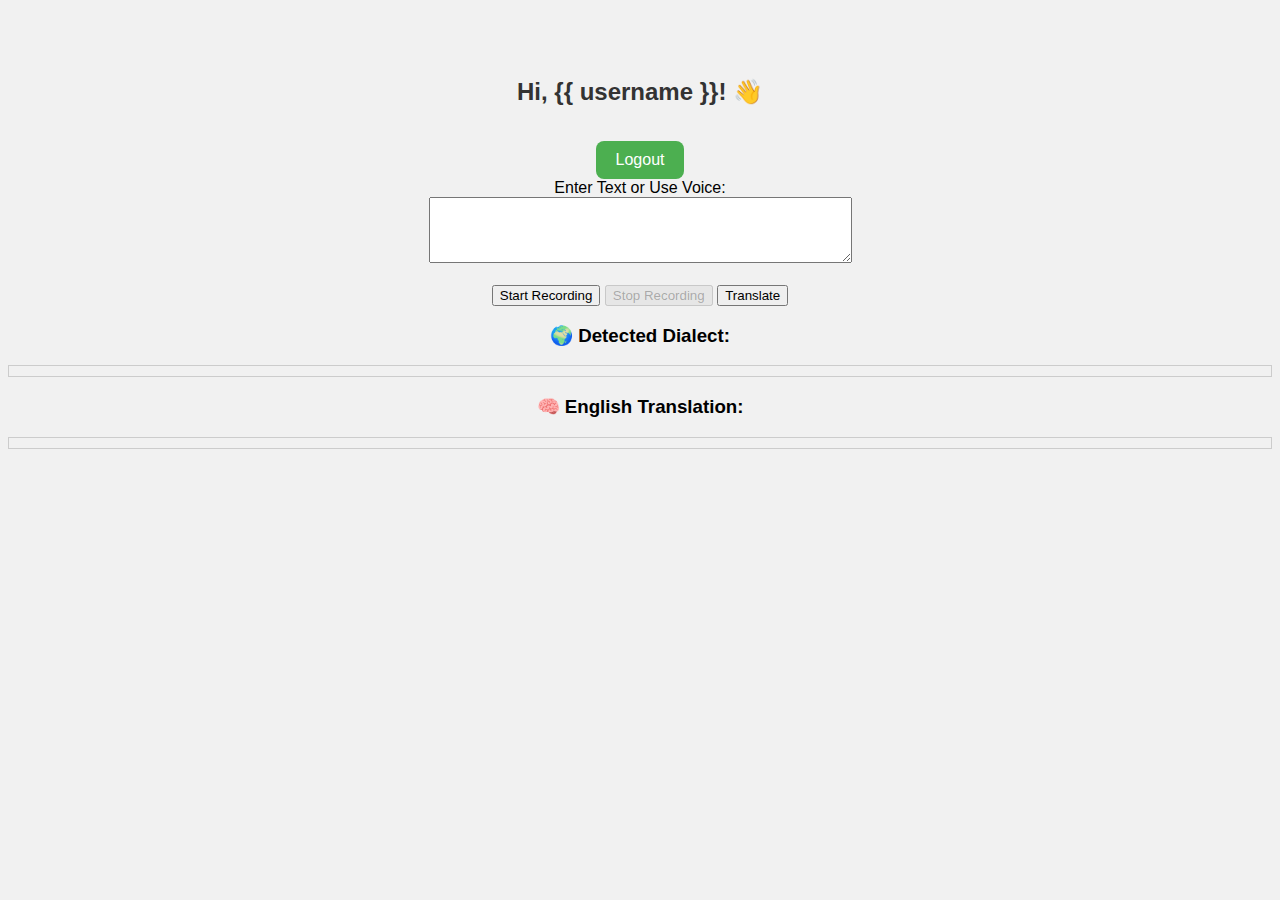
<file: templates/index.html>
<!-- templates/index.html -->
<!DOCTYPE html>
<html>
  <head>
    <title>DialectAI</title>
    <link rel="stylesheet" href="/static/style.css" />
  </head>
  <body>
    <!-- <h2>DialectAI - Telugu Dialect Translator</h2> -->
<h2>Hi, {{ username }}! 👋</h2>
<a href="/logout" class="btn">Logout</a>


    <form id="translateForm">
      <label>Enter Text or Use Voice:</label><br />
      <textarea name="input_text" id="inputText" rows="4" cols="50"></textarea
      ><br /><br />

      <button type="button" id="startBtn">Start Recording</button>
      <button type="button" id="stopBtn" disabled>Stop Recording</button>
      <button type="submit">Translate</button>
      <!-- <h3>📝 Transcribed Text:</h3> -->
      <!-- <div
        id="transcribedText"
        style="border: 1px solid #ccc; padding: 5px"
      ></div> -->

      <h3>🌍 Detected Dialect:</h3>
      <div id="dialect" style="border: 1px solid #ccc; padding: 5px"></div>

      <!-- <h3>🗣️ Standard Telugu:</h3> -->
      <!-- <div
        id="standardTelugu"
        style="border: 1px solid #ccc; padding: 5px"
      ></div> -->

      <h3>🧠 English Translation:</h3>
      <div id="outputText" style="border: 1px solid #ccc; padding: 5px"></div>

      <br /><br />
    </form>

    <!-- <h3>Detected Dialect: <span id="dialect"></span></h3>
    <h3>Translated English: <span id="outputText"></span></h3> -->

    <!-- <script>
      let mediaRecorder;
      let audioChunks = [];

      document.getElementById("startBtn").onclick = async () => {
        try {
          const stream = await navigator.mediaDevices.getUserMedia({
            audio: true,
          });
          console.log("Microphone access granted");

          mediaRecorder = new MediaRecorder(stream);
          audioChunks = [];

          mediaRecorder.ondataavailable = (event) => {
            console.log("Data available");
            audioChunks.push(event.data);
          };

          mediaRecorder.onstop = async () => {
            console.log("Stopped recording, preparing to send...");
            const blob = new Blob(audioChunks, { type: "audio/wav" });
            const formData = new FormData();
            formData.append("audio_data", blob, "recording.wav"); // ✅ correct!

            try {
              const response = await fetch("/process_audio", {
                method: "POST",
                body: formData,
              });

              if (!response.ok) {
                throw new Error("Server error: " + response.status);
              }

              const result = await response.json();
              console.log("🎉 Full response:", result);

              // Show outputs in corresponding divs
              document.getElementById("inputText").value =
                result.transcribed_text || "";
              document.getElementById("transcribedText").innerText =
                result.transcribed_text || "N/A";
              document.getElementById("dialect").innerText =
                result.dialect || "Unknown";
              document.getElementById("standardTelugu").innerText =
                result.standard_telugu || "N/A";
              document.getElementById("outputText").innerText =
                result.english_translation || "N/A";
            } catch (err) {
              console.error("Error sending audio:", err);
              alert("❌ Failed to process audio. Please try again.");
            }
          };

          mediaRecorder.start();
          console.log("Recording started...");
          document.getElementById("startBtn").disabled = true;
          document.getElementById("stopBtn").disabled = false;
        } catch (err) {
          console.error("Microphone access error:", err);
        }
      };

      document.getElementById("stopBtn").onclick = () => {
        mediaRecorder.stop();
        document.getElementById("startBtn").disabled = false;
        document.getElementById("stopBtn").disabled = true;
      };

      document
        .getElementById("translateForm")
        .addEventListener("submit", async (e) => {
          e.preventDefault();
          const inputText = document.getElementById("inputText").value;
          const response = await fetch("/translate", {
            method: "POST",
            headers: { "Content-Type": "application/json" },
            body: JSON.stringify({ input_text: inputText }),
          });
          const result = await response.json();
          document.getElementById("dialect").innerText = result.dialect;
          document.getElementById("outputText").innerText =
            result.english_translation;
        });
    </script> -->
    <script src="/static/recorder.js"></script>
    <script>
  let recorder, gumStream;

  document.getElementById("startBtn").onclick = async () => {
    try {
      const stream = await navigator.mediaDevices.getUserMedia({ audio: true });
      gumStream = stream;

      const audioContext = new (window.AudioContext || window.webkitAudioContext)();
      const input = audioContext.createMediaStreamSource(stream);

      recorder = new Recorder(input, { numChannels: 1 });
      recorder.record();

      console.log("🎙️ Recording started...");
      document.getElementById("startBtn").disabled = true;
      document.getElementById("stopBtn").disabled = false;
    } catch (err) {
      console.error("Microphone error:", err);
    }
  };

  document.getElementById("stopBtn").onclick = () => {
    recorder.stop();
    gumStream.getAudioTracks()[0].stop();
    console.log("🛑 Recording stopped");

    recorder.exportWAV(async (blob) => {
      const formData = new FormData();
      formData.append("audio_data", blob, "recording.wav");

      try {
        const response = await fetch("/process_audio", {
          method: "POST",
          body: formData,
        });

        const result = await response.json();
        console.log("🎉 Full response:", result);

        document.getElementById("inputText").value = result.transcribed_text || "";
        document.getElementById("dialect").innerText = result.dialect || "Unknown";
        document.getElementById("outputText").innerText = result.english_translation || "N/A";
      } catch (err) {
        console.error("Error sending audio:", err);
        alert("❌ Failed to process audio. Please try again.");
      }
    });

    document.getElementById("startBtn").disabled = false;
    document.getElementById("stopBtn").disabled = true;
  };
</script>



  </body>
</html>
</file>
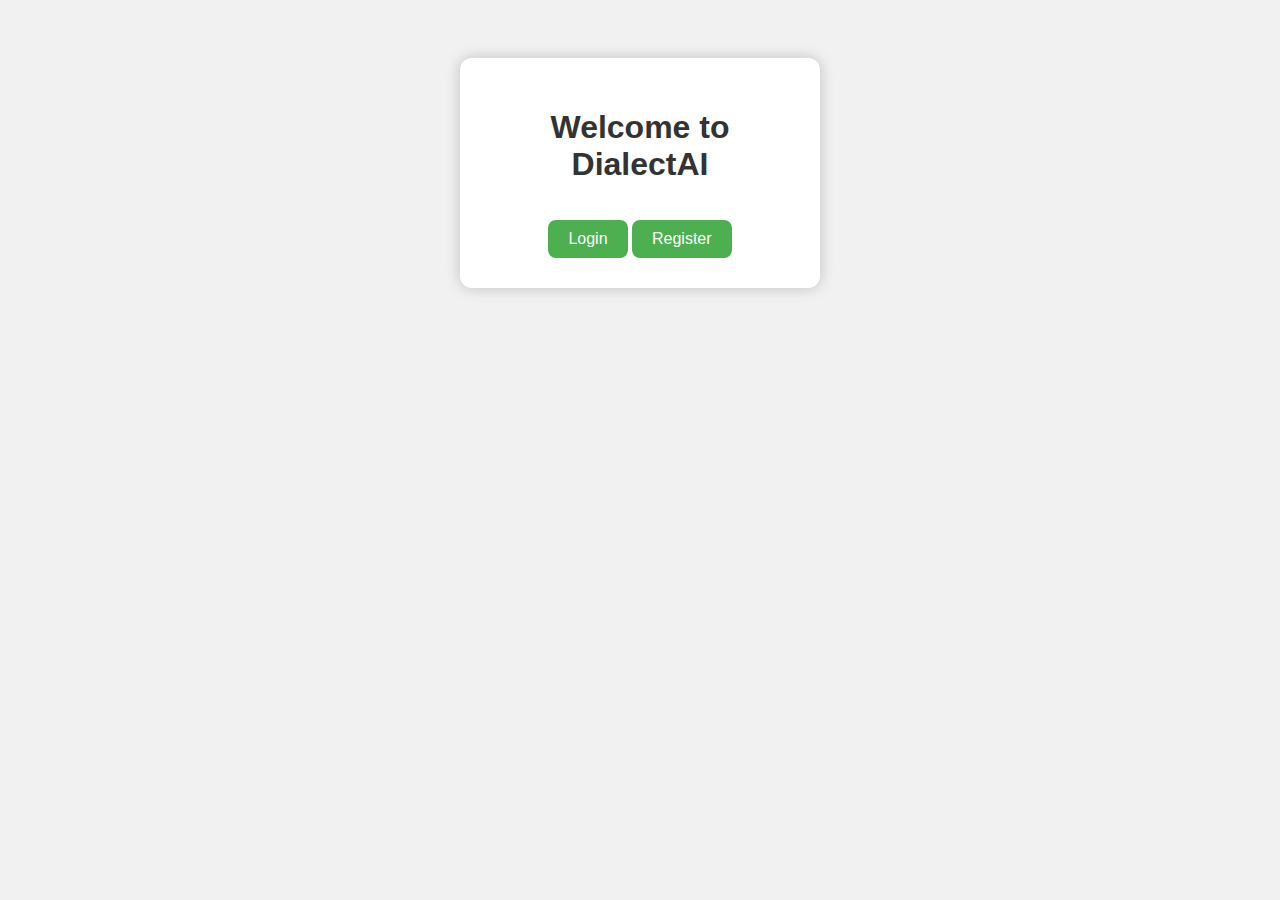
<file: templates/home.html>
<!DOCTYPE html>
<html>
<head>
  <title>Welcome to DialectAI</title>
  <link rel="stylesheet" href="/static/style.css" />
</head>
<body>
  <div class="container">
    <h1>Welcome to DialectAI</h1>
    <a href="/login" class="btn">Login</a>
    <a href="/register" class="btn">Register</a>
  </div>
</body>
</html>
</file>
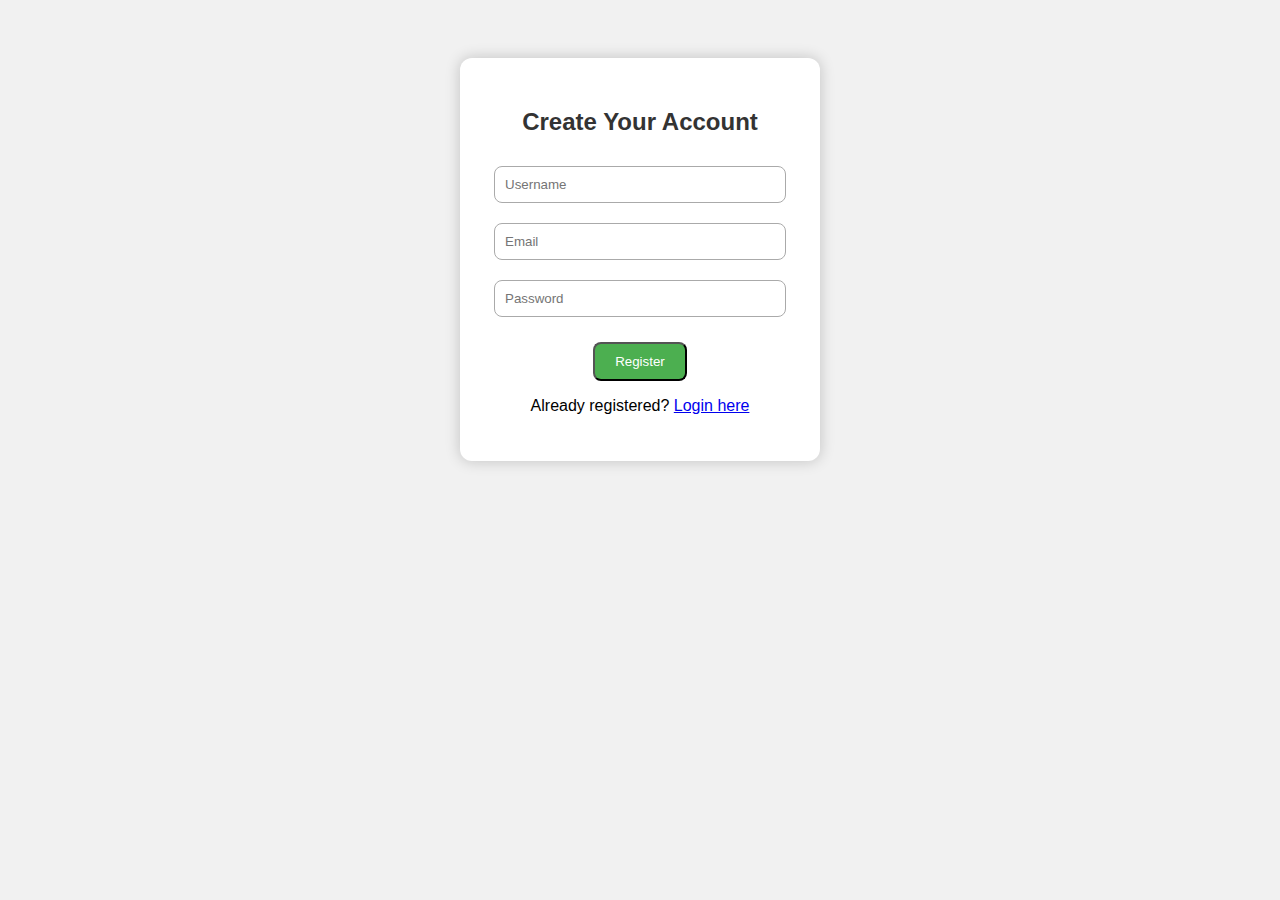
<file: templates/register.html>
<!DOCTYPE html>
<html>
<head>
  <title>Register - DialectAI</title>
  <link rel="stylesheet" href="/static/style.css" />
</head>
<body>
  <div class="form-container">
    <h2>Create Your Account</h2>
    <form method="POST">
      <input type="text" name="username" placeholder="Username" required /><br />
      <input type="email" name="email" placeholder="Email" required /><br />
      <input type="password" name="password" placeholder="Password" required /><br />
      <button type="submit" class="btn">Register</button>
    </form>
    <p>Already registered? <a href="/login">Login here</a></p>
  </div>
</body>
</html>
</file>
<file: static/style.css>
body {
  font-family: 'Segoe UI', sans-serif;
  background: #f1f1f1;
  text-align: center;
  padding-top: 50px;
}

.container, .form-container {
  background: white;
  padding: 30px;
  margin: auto;
  width: 300px;
  box-shadow: 0px 0px 15px rgba(0, 0, 0, 0.2);
  border-radius: 12px;
}

h1, h2 {
  color: #333;
}

input {
  width: 90%;
  padding: 10px;
  margin: 10px 0;
  border: 1px solid #aaa;
  border-radius: 8px;
}

.btn {
  display: inline-block;
  padding: 10px 20px;
  margin-top: 15px;
  background-color: #4CAF50;
  color: white;
  text-decoration: none;
  border-radius: 8px;
  transition: 0.3s;
}

.btn:hover {
  background-color: #45a049;
}

.error {
  color: red;
  margin-bottom: 10px;
}
</file>
